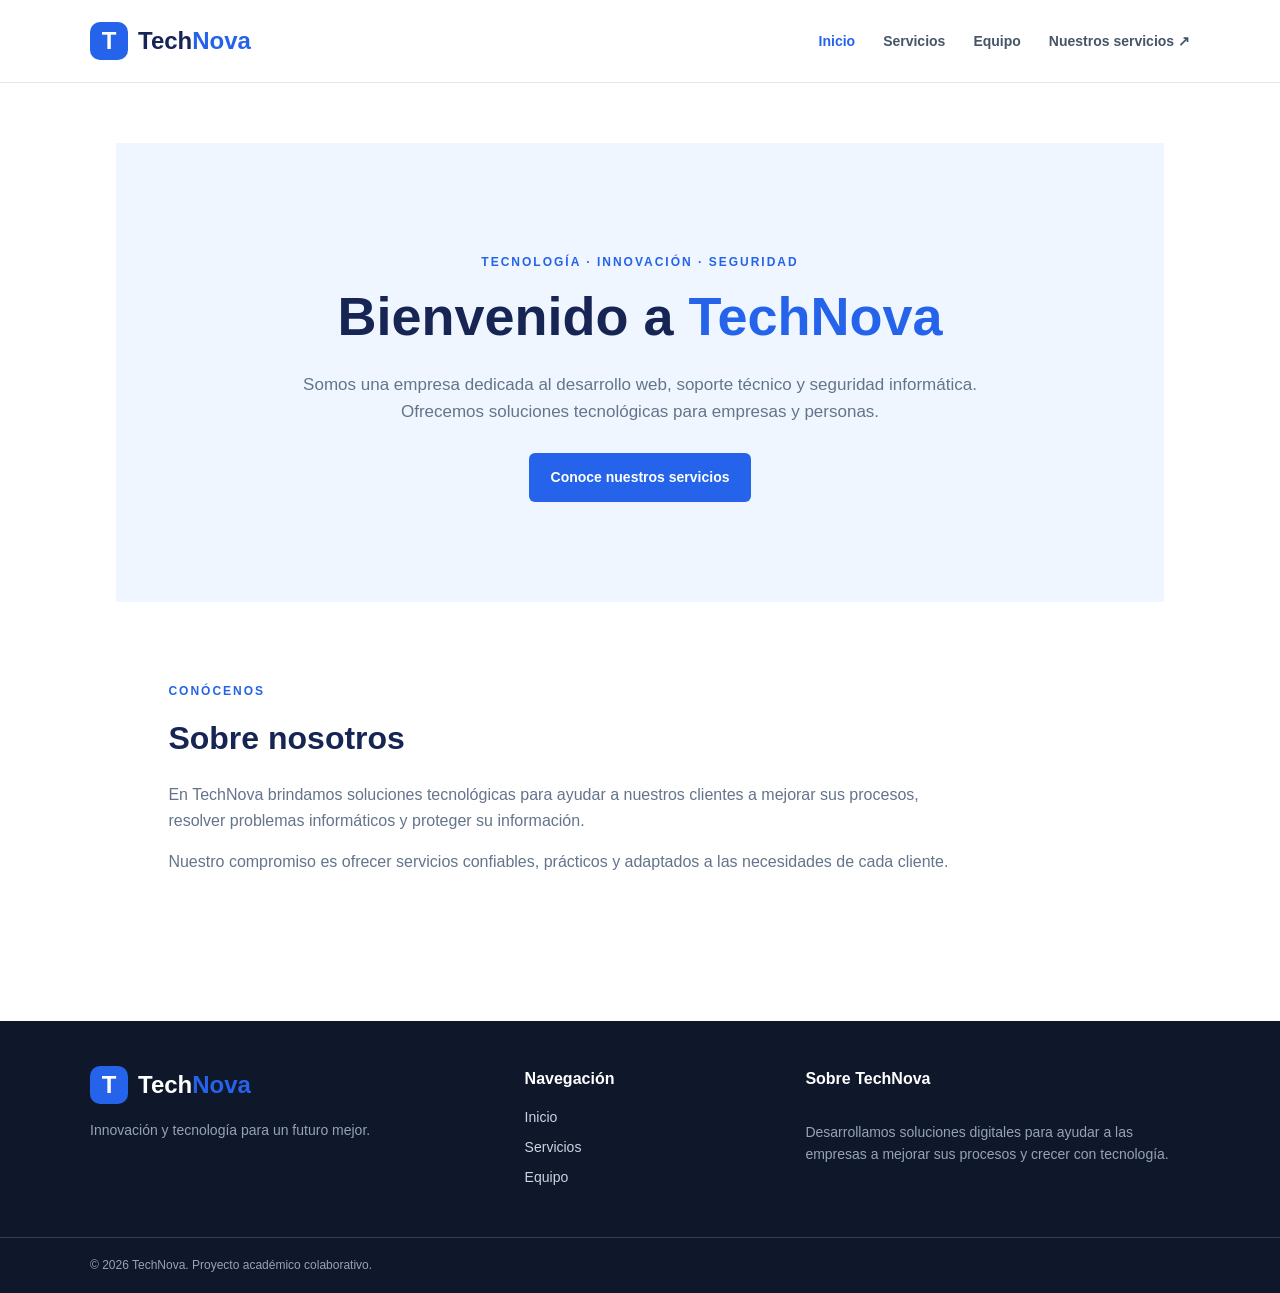
<file: index.html>
<!DOCTYPE html>
<html lang="es">
<head>
    <meta charset="UTF-8">
    <meta name="viewport" content="width=device-width, initial-scale=1.0">
    <meta name="description" content="TechNova ofrece desarrollo web, soporte técnico y seguridad informática.">
    <title>TechNova | Inicio</title>
    <link rel="stylesheet" href="style.css">
    <script src="script.js" defer></script>
</head>
<body>


    <header id="header">

    </header>

    <main>
        <section class="bienvenida">
            <div class="contenedor bienvenida-contenido">
                <p class="etiqueta">TECNOLOGÍA · INNOVACIÓN · SEGURIDAD</p>

                <h1>Bienvenido a <span>TechNova</span></h1>

                <p class="texto-bienvenida">
                    Somos una empresa dedicada al desarrollo web,
                    soporte técnico y seguridad informática.
                    Ofrecemos soluciones tecnológicas para empresas y personas.
                </p>

                <a href="servicios.html" class="boton">
                    Conoce nuestros servicios
                </a>
            </div>
        </section>

        <section class="nosotros" id="nosotros">
            <div class="contenedor">
                <p class="etiqueta">CONÓCENOS</p>

                <h2>Sobre nosotros</h2>

                <p class="texto-seccion">
                    En TechNova brindamos soluciones tecnológicas para
                    ayudar a nuestros clientes a mejorar sus procesos,
                    resolver problemas informáticos y proteger su información.
                </p>

                <p class="texto-seccion">
                    Nuestro compromiso es ofrecer servicios confiables,
                    prácticos y adaptados a las necesidades de cada cliente.
                </p>
            </div>
        </section>
    </main>

    <div id="footer"></div>

</body>
</html>
</file>
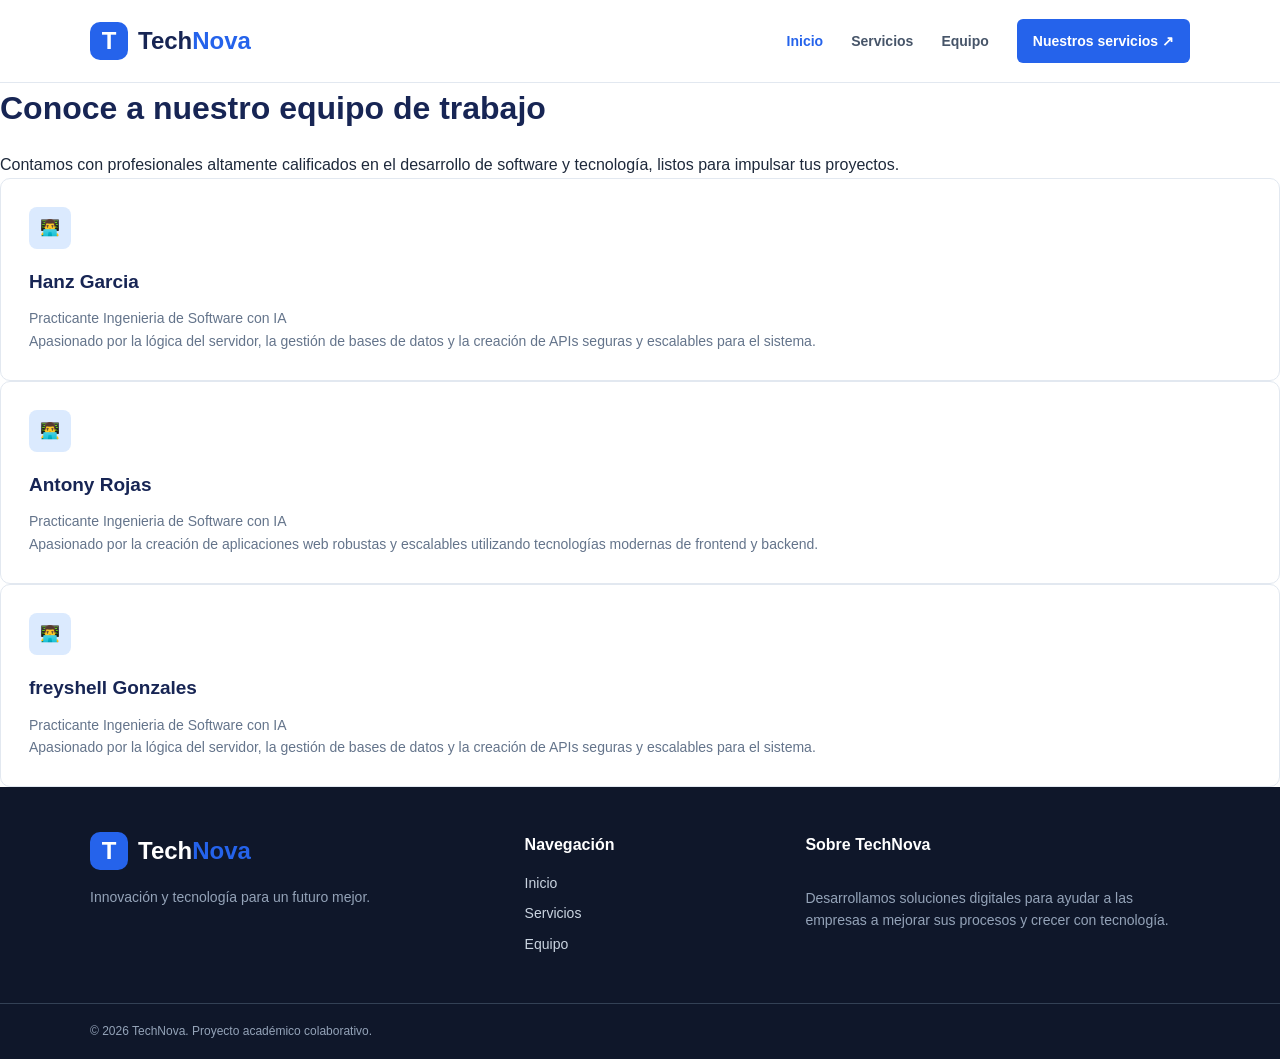
<file: equipo.html>
<!DOCTYPE html>
<html lang="es">
<head>
    <meta charset="UTF-8">
    <meta name="viewport" content="width=device-width, initial-scale=1.0">
    <title>Nuestro Equipo - Empresa de Tecnología</title>
     
    <link rel="stylesheet" href="equipo.css">
    <script src="script.js"></script>
</head>
<body>
   
    <header id="header">
   
    </header>

    <main class="main-container">
        <section class="equipo-section">
            <h2>Conoce a nuestro equipo de trabajo</h2>
            <p class="subtitulo">Contamos con profesionales altamente calificados en el desarrollo de software y tecnología, listos para impulsar tus proyectos.</p>
            
            
            <div class="grid-tarjetas">
                
                <div class="tarjeta">
                    <div class="icono">👨‍💻</div>
                    <h3>Hanz Garcia </h3>
                    <p class="cargo">Practicante Ingenieria de Software con IA </p>
                    <p>Apasionado por la lógica del servidor, la gestión de bases de datos y la creación de APIs seguras y escalables para el sistema.</p>
                </div>

                
                <div class="tarjeta">
                    <div class="icono">👨‍💻</div>
                    <h3>Antony Rojas</h3>
                    <p class="cargo">Practicante Ingenieria de Software con IA</p>
                    <p>Apasionado por la creación de aplicaciones web robustas y escalables utilizando tecnologías modernas de frontend y backend.</p>
                </div>

                
                <div class="tarjeta">
                    <div class="icono">👨‍💻</div>
                    <h3>freyshell Gonzales</h3>
                    <p class="cargo">Practicante Ingenieria de Software con IA</p>
                    <p>Apasionado por la lógica del servidor, la gestión de bases de datos y la creación de APIs seguras y escalables para el sistema.</p>
                </div>
            </div>
        </section>
    </main>

    <footer id="footer">

    </footer>
</body>
</html>
</file>
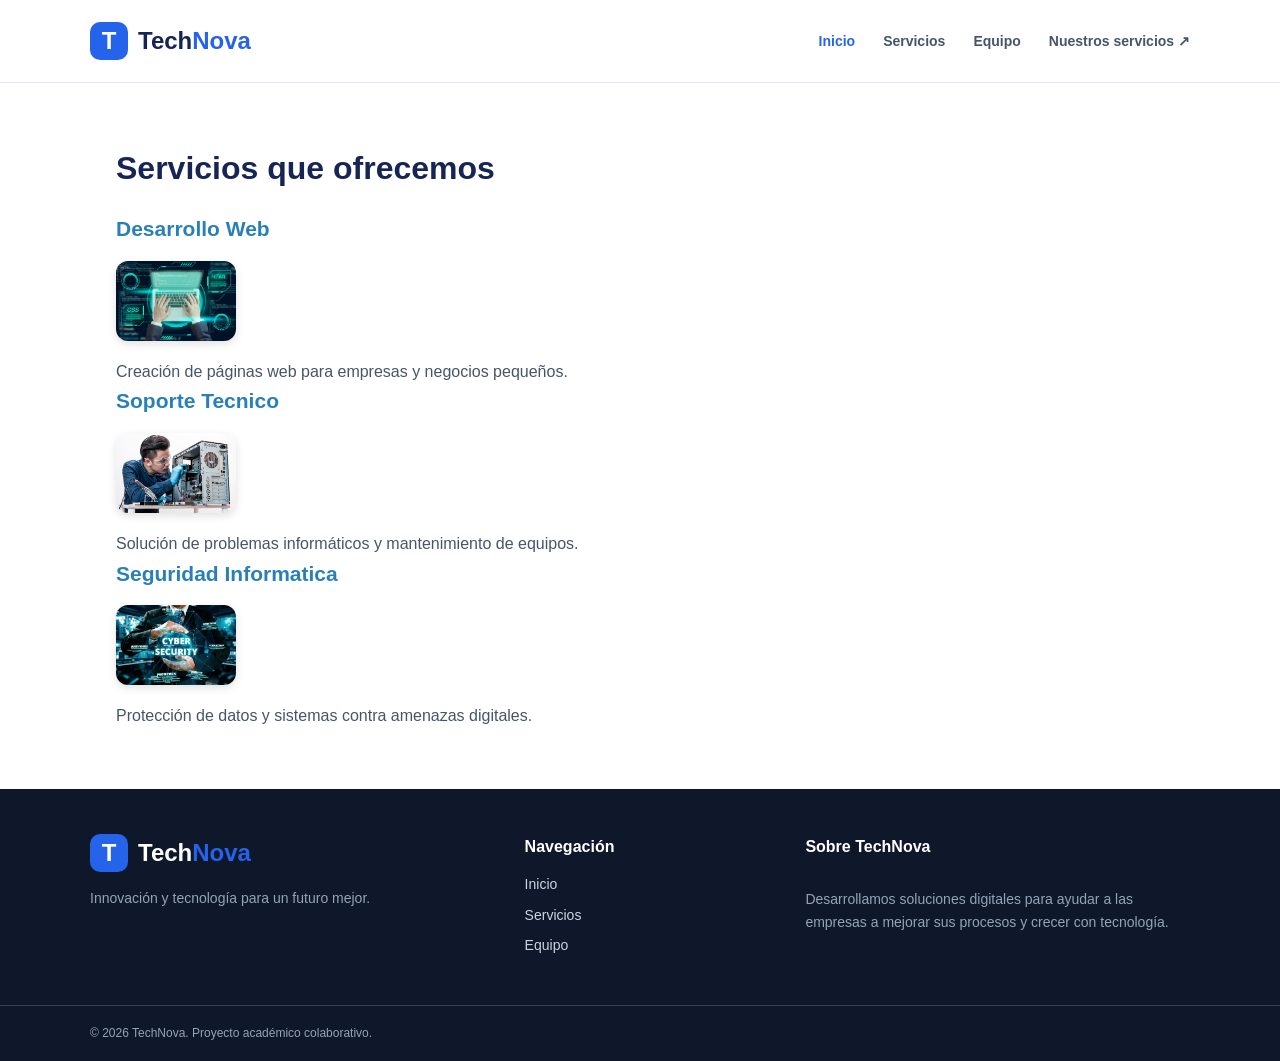
<file: servicios.html>
<!DOCTYPE html>
<html lang="es">
<head>
    <meta charset="UTF-8">
    <meta name="viewport" content="width=device-width, initial-scale=1.0">
    <title>Servicios de la empresa</title>
    <link rel="stylesheet" href="style.css">
    <script src="script.js"></script>
</head>
<body>

    <header id="header">

    </header>

    <main>
        <h2>Servicios que ofrecemos</h2>

        <section >
            <h3>Desarrollo Web</h3>
            <img src="imagenes/desarrollo-web.jpg" alt="100" id="dw">
            <p>Creación de páginas web para empresas y negocios pequeños.</p>
            
        </section>

        <section>
            <h3>Soporte Tecnico</h3>
            <img src="imagenes/soporte-tecnico.jpg" alt="100" id="st">
            <p>Solución de problemas informáticos y mantenimiento de equipos.</p>
        
        </section>

        <section >
            <h3>Seguridad Informatica</h3>
            <img src="imagenes/seguridad-informatica.jpg" alt="100" id="si">
            <p>Protección de datos y sistemas contra amenazas digitales.</p>
            
        </section>
    </main>

    <footer id="footer">
    
    </footer>

</body>
</html>
</file>
<file: style.css>
* {
    margin: 0;
    padding: 0;
    box-sizing: border-box;
}

body {
    font-family: Arial, Helvetica, sans-serif;
    color: #1e293b;
    background: #ffffff;
    line-height: 1.6;
}

a {
    text-decoration: none;
}

.contenedor {
    width: 90%;
    max-width: 1100px;
    margin: 0 auto;
}

.etiqueta {
    color: #2563eb;
    font-size: 12px;
    font-weight: bold;
    letter-spacing: 2px;
    margin-bottom: 12px;
}

.header {
    background: #ffffff;
    border-bottom: 1px solid #e2e8f0;
}

.header-contenido {
    min-height: 82px;
    display: flex;
    align-items: center;
    justify-content: space-between;
    gap: 25px;
}

.logo {
    display: flex;
    align-items: center;
    gap: 10px;
    color: #172554;
    font-size: 24px;
    font-weight: bold;
}

.logo-icono {
    width: 38px;
    height: 38px;
    display: flex;
    align-items: center;
    justify-content: center;
    border-radius: 10px;
    background: #2563eb;
    color: #ffffff;
}

.logo-azul {
    color: #2563eb;
}

.navegacion {
    display: flex;
    align-items: center;
    gap: 28px;
}

.navegacion a {
    color: #475569;
    font-size: 14px;
    font-weight: bold;
}

.navegacion a:hover,
.navegacion .enlace-activo {
    color: #2563eb;
}

.navegacion .boton {
    padding: 11px 16px;
    border-radius: 6px;
    background: #2563eb;
    color: #ffffff;
}

.navegacion .boton:hover {
    background: #1d4ed8;
    color: #ffffff;
}

.bienvenida {
    padding: 100px 0;
    text-align: center;
    background: #eff6ff;
}

.bienvenida-contenido {
    max-width: 850px;
}

.bienvenida h1 {
    font-size: clamp(34px, 5vw, 54px);
    line-height: 1.2;
    color: #172554;
    margin-bottom: 22px;
}

.bienvenida h1 span {
    color: #2563eb;
}

.texto-bienvenida {
    max-width: 680px;
    margin: 0 auto 28px;
    color: #64748b;
    font-size: 17px;
}

.boton {
    display: inline-block;
    padding: 13px 22px;
    border-radius: 6px;
    background: #2563eb;
    color: #ffffff;
    font-size: 14px;
    font-weight: bold;
}

.boton:hover {
    background: #1d4ed8;
}

.nosotros {
    padding: 70px 0;
}

h2 {
    color: #172554;
    font-size: 32px;
    margin-bottom: 18px;
}

.texto-seccion {
    max-width: 780px;
    margin-bottom: 16px;
    color: #64748b;
}

.servicios {
    padding: 70px 0;
    background: #f8fafc;
}

.tarjetas {
    display: grid;
    grid-template-columns: repeat(3, 1fr);
    gap: 22px;
    margin: 30px 0;
}

.tarjeta {
    padding: 28px;
    border: 1px solid #e2e8f0;
    border-radius: 10px;
    background: #ffffff;
}

.tarjeta h3 {
    margin-bottom: 10px;
    color: #172554;
    font-size: 19px;
}

.tarjeta p {
    color: #64748b;
    font-size: 14px;
}

.enlace-servicios {
    display: inline-block;
    margin-top: 8px;
    color: #2563eb;
    font-weight: bold;
}

.enlace-servicios:hover {
    text-decoration: underline;
}

.contacto {
    padding: 65px 0;
    background: #172554;
    color: #ffffff;
}

.contacto-contenido {
    display: flex;
    align-items: center;
    justify-content: space-between;
    gap: 30px;
}

.contacto .etiqueta {
    color: #93c5fd;
}

.contacto h2 {
    max-width: 620px;
    color: #ffffff;
}

.contacto p:not(.etiqueta) {
    max-width: 600px;
    color: #cbd5e1;
}

.contacto .boton {
    background: #ffffff;
    color: #172554;
    flex-shrink: 0;
}

.contacto .boton:hover {
    background: #dbeafe;
    color: #172554;
}

.footer {
    background: #0f172a;
    color: #cbd5e1;
}

.footer-contenido {
    display: grid;
    grid-template-columns: 1fr 0.6fr 1fr;
    gap: 50px;
    padding-top: 45px;
    padding-bottom: 40px;
}

.logo-footer {
    color: #ffffff;
}

.footer-marca p,
.footer-info p {
    margin-top: 15px;
    color: #94a3b8;
    font-size: 14px;
}

.footer-enlaces,
.footer-info {
    display: flex;
    flex-direction: column;
    align-items: flex-start;
}

.footer h3 {
    margin-bottom: 14px;
    color: #ffffff;
    font-size: 16px;
}

.footer-enlaces a {
    margin-bottom: 8px;
    color: #cbd5e1;
    font-size: 14px;
}

.footer-enlaces a:hover {
    color: #60a5fa;
}

.footer-final {
    padding: 18px 0;
    border-top: 1px solid #334155;
    color: #94a3b8;
    font-size: 12px;
}

main {
    width: 85%;
    max-width: 1200px;
    margin: 40px auto;
    padding: 20px;
}

main .bienvenida,
main .nosotros,
main .servicios,
main .contacto {
    width: auto;
    max-width: none;
    margin: 0;
}

main h2 {
    color: #172554;
}

main section h3 {
    color: #2980b9;
    font-size: 21px;
    margin-bottom: 15px;
}

#dw,
#st,
#si {
    display: block;
    width: 120px;
    height: 80px;
    object-fit: cover;
    border-radius: 12px;
    margin: 10px 0 18px;
    box-shadow: 0 3px 8px rgba(0, 0, 0, 0.12);
}

main section p {
    color: #475569;
    font-size: 16px;
    margin-top: 10px;
}

@media (max-width: 750px) {
    .header-contenido {
        padding: 18px 0;
        flex-direction: column;
        gap: 18px;
    }

    .navegacion {
        justify-content: center;
        flex-wrap: wrap;
        gap: 16px;
    }

    .bienvenida {
        padding: 70px 0;
    }

    .bienvenida h1 {
        font-size: 36px;
    }

    .texto-bienvenida {
        font-size: 15px;
    }

    h2 {
        font-size: 28px;
    }

    .tarjetas {
        grid-template-columns: 1fr;
    }

    .contacto-contenido {
        align-items: flex-start;
        flex-direction: column;
    }

    .footer-contenido {
        grid-template-columns: 1fr;
        gap: 28px;
    }

    main {
        width: 95%;
        margin: 20px auto;
        padding: 10px;
    }

    main section h3 {
        font-size: 19px;
    }

    #dw,
    #st,
    #si {
        width: 110px;
        height: 75px;
    }
}
</file>
<file: equipo.css>
* {
    margin: 0;
    padding: 0;
    box-sizing: border-box;
}

body {
    font-family: Arial, Helvetica, sans-serif;
    color: #1e293b;
    background: #ffffff;
    line-height: 1.6;
}

a {
    text-decoration: none;
}

.contenedor {
    width: 90%;
    max-width: 1100px;
    margin: 0 auto;
}

.etiqueta {
    color: #2563eb;
    font-size: 12px;
    font-weight: bold;
    letter-spacing: 2px;
    margin-bottom: 12px;
}



.header {
    background: #ffffff;
    border-bottom: 1px solid #e2e8f0;
}

.header-contenido {
    min-height: 82px;
    display: flex;
    align-items: center;
    justify-content: space-between;
    gap: 25px;
}

.logo {
    display: flex;
    align-items: center;
    gap: 10px;
    color: #172554;
    font-size: 24px;
    font-weight: bold;
}

.logo-icono {
    width: 38px;
    height: 38px;
    display: flex;
    align-items: center;
    justify-content: center;
    border-radius: 10px;
    background: #2563eb;
    color: #ffffff;
}

.logo-azul {
    color: #2563eb;
}

.navegacion {
    display: flex;
    align-items: center;
    gap: 28px;
}

.navegacion a {
    color: #475569;
    font-size: 14px;
    font-weight: bold;
}

.navegacion a:hover,
.navegacion .enlace-activo {
    color: #2563eb;
}

.navegacion .boton-header {
    padding: 11px 16px;
    border-radius: 6px;
    background: #2563eb;
    color: #ffffff;
}

.navegacion .boton-header:hover {
    background: #1d4ed8;
    color: #ffffff;
}



.bienvenida {
    padding: 100px 0;
    text-align: center;
    background: #eff6ff;
}

.bienvenida-contenido {
    max-width: 850px;
}

.bienvenida h1 {
    font-size: clamp(34px, 5vw, 54px);
    line-height: 1.2;
    color: #172554;
    margin-bottom: 22px;
}

.bienvenida h1 span {
    color: #2563eb;
}

.texto-bienvenida {
    max-width: 680px;
    margin: 0 auto 28px;
    color: #64748b;
    font-size: 17px;
}

.boton {
    display: inline-block;
    padding: 13px 22px;
    border-radius: 6px;
    background: #2563eb;
    color: #ffffff;
    font-size: 14px;
    font-weight: bold;
}

.boton:hover {
    background: #1d4ed8;
}



.nosotros {
    padding: 70px 0;
}

h2 {
    color: #172554;
    font-size: 32px;
    margin-bottom: 18px;
}

.texto-seccion {
    max-width: 780px;
    margin-bottom: 16px;
    color: #64748b;
}


.servicios {
    padding: 70px 0;
    background: #f8fafc;
}

.tarjetas {
    display: grid;
    grid-template-columns: repeat(3, 1fr);
    gap: 22px;
    margin: 30px 0;
}

.tarjeta {
    padding: 28px;
    border: 1px solid #e2e8f0;
    border-radius: 10px;
    background: #ffffff;
}

.icono {
    width: 42px;
    height: 42px;
    display: flex;
    align-items: center;
    justify-content: center;
    margin-bottom: 18px;
    border-radius: 8px;
    background: #dbeafe;
    color: #2563eb;
    font-weight: bold;
}

.tarjeta h3 {
    margin-bottom: 10px;
    color: #172554;
    font-size: 19px;
}

.tarjeta p {
    color: #64748b;
    font-size: 14px;
}

.enlace-servicios {
    display: inline-block;
    margin-top: 8px;
    color: #2563eb;
    font-weight: bold;
}

.enlace-servicios:hover {
    text-decoration: underline;
}


.contacto {
    padding: 65px 0;
    background: #172554;
    color: #ffffff;
}

.contacto-contenido {
    display: flex;
    align-items: center;
    justify-content: space-between;
    gap: 30px;
}

.contacto .etiqueta {
    color: #93c5fd;
}

.contacto h2 {
    max-width: 620px;
    color: #ffffff;
}

.contacto p:not(.etiqueta) {
    max-width: 600px;
    color: #cbd5e1;
}

.boton-claro {
    flex-shrink: 0;
    background: #ffffff;
    color: #172554;
}

.boton-claro:hover {
    background: #dbeafe;
    color: #172554;
}


.footer {
    background: #0f172a;
    color: #cbd5e1;
}

.footer-contenido {
    display: grid;
    grid-template-columns: 1fr 0.6fr 1fr;
    gap: 50px;
    padding-top: 45px;
    padding-bottom: 40px;
}

.logo-footer {
    color: #ffffff;
}

.footer-marca p,
.footer-info p {
    margin-top: 15px;
    color: #94a3b8;
    font-size: 14px;
}

.footer-enlaces,
.footer-info {
    display: flex;
    flex-direction: column;
    align-items: flex-start;
}

.footer h3 {
    margin-bottom: 14px;
    color: #ffffff;
    font-size: 16px;
}

.footer-enlaces a {
    margin-bottom: 8px;
    color: #cbd5e1;
    font-size: 14px;
}

.footer-enlaces a:hover {
    color: #60a5fa;
}

.footer-final {
    padding: 18px 0;
    border-top: 1px solid #334155;
    color: #94a3b8;
    font-size: 12px;
}



@media (max-width: 750px) {
    .header-contenido {
        padding: 18px 0;
        flex-direction: column;
        gap: 18px;
    }

    .navegacion {
        justify-content: center;
        flex-wrap: wrap;
        gap: 16px;
    }

    .bienvenida {
        padding: 70px 0;
    }

    .tarjetas {
        grid-template-columns: 1fr;
    }

    .contacto-contenido {
        align-items: flex-start;
        flex-direction: column;
    }

    .footer-contenido {
        grid-template-columns: 1fr;
        gap: 28px;
    }
}
</file>
